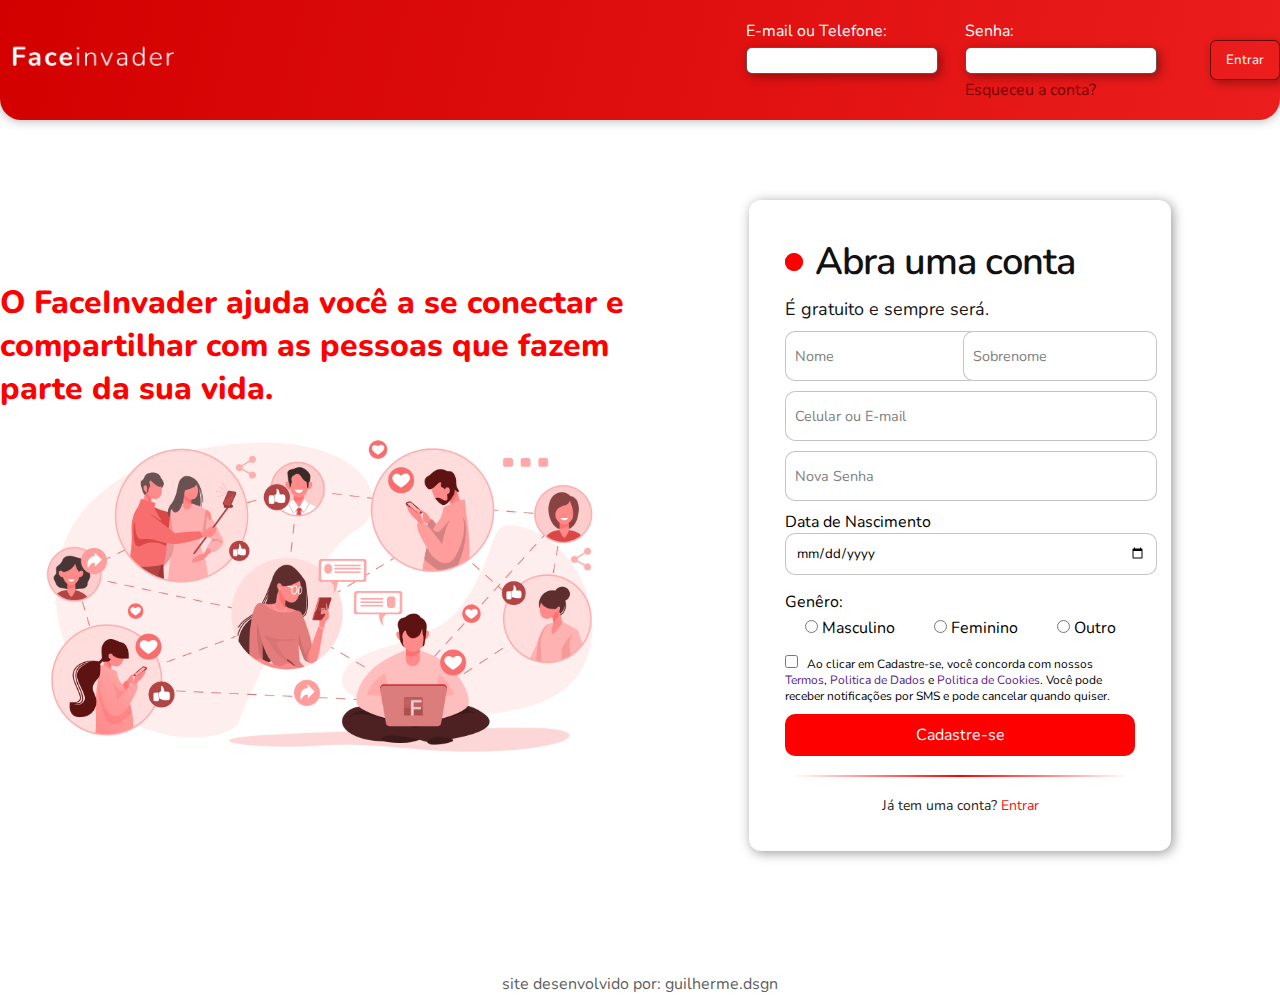
<file: index.html>
<!DOCTYPE html>
<html lang="pt-br">
<head>
    <meta charset="UTF-8">
    <meta name="viewport" content="width=device-width, initial-scale=1.0">

    <link rel="stylesheet" href="./assets/css/style.css">
    <link rel="stylesheet" href="./assets/css/global.css">
    <link rel="shortcut icon" href="./assets/images/favicon.ico">

    <title>FaceInvader</title>
</head>
<body>
    
    <header>
        <div class="cab-interface">

            <div class="logo-menu">
                <a href=""><img src="./assets/images/logo-escrita.png" alt="Logo FaceInvader Escrita"></a>
            </div>

            <div class="login-menu">
                <form action="">
                    <label for="email-tel">
                        <span>E-mail ou Telefone:</span>
                        <input type="text" id="email-tel" required>
                    </label>
                    <label for="senha">
                        <span>Senha:</span>
                        <input type="password" id="senha" required>
                        <a href="">Esqueceu a conta?</a>
                    </label>
                    <input type="submit" value="Entrar">
                </form>
            </div>

        </div>
    </header>

    <main>

        <section class="interface">
            <section class="introd-page">
                <h1>O FaceInvader ajuda você a se conectar e compartilhar com as pessoas que fazem parte da sua vida.</h1>
                <img src="./assets/images/conexoes-pessoais.png" alt="Imagem de Conexões Pessoais">
            </section>

            <section class="form-area">
                <div class="form-box">
                    <form class="form">
                        <p class="title">Abra uma conta</p>
                        <p class="message">É gratuito e sempre será.</p>
                            <div class="flex">
                            <label for="nome">
                                <input placeholder="" type="text" class="input" id="nome" required>
                                <span>Nome</span>
                            </label>
                    
                            <label for="sobrenome">
                                <input placeholder="" type="text" class="input" id="sobrenome" required>
                                <span>Sobrenome</span>
                            </label>
                        </div>  
                                
                        <label for="cell-email">
                            <input placeholder="" type="tex" class="input" id="cell-email" required>
                            <span>Celular ou E-mail</span>
                        </label> 
                            
                        <label for="senha">
                            <input placeholder="" type="password" class="input" id="senha" required>
                            <span>Nova Senha</span>
                        </label>
                        <label for="data-nasc">
                            <span>Data de Nascimento</span>
                            <input type="date" class="input input-date" id="data-nasc" required>
                        </label>
                        <div class="genero-box">
                            <span>Genêro:</span>
                            <div class="gen-opt">
                                <label for="masc">
                                    <input name="genero" type="radio" id="masc" required>
                                    <span>Masculino</span>
                                </label>
                                <label for="fem">
                                    <input name="genero" type="radio" id="fem" required>
                                    <span>Feminino</span>
                                </label>
                                <label for="outro">
                                    <input name="genero" type="radio" id="outro" required>
                                    <span>Outro</span>
                                </label>
                            </div>
                        </div>
                        <label class="term-conc" for="">
                            <input type="checkbox"> Ao clicar em <span>Cadastre-se</span>, você concorda com nossos <a href="">Termos</a>, <a href="">Politica de Dados</a> e <a href="">Politica de Cookies</a>. Você pode receber notificações por SMS e pode cancelar quando quiser.
                        </label>
                        <button class="submit">Cadastre-se</button>
                        <div class="bar-divider"></div>
                        <p class="signin">Já tem uma conta? <a href="/index2.html">Entrar</a> </p>
                    </form>
                </div>
            </section>
        </section>

    </main>

    <footer>

        <div>site desenvolvido por: <a href="">guilherme.dsgn</a></div>

    </footer>

</body>
</html>
</file>
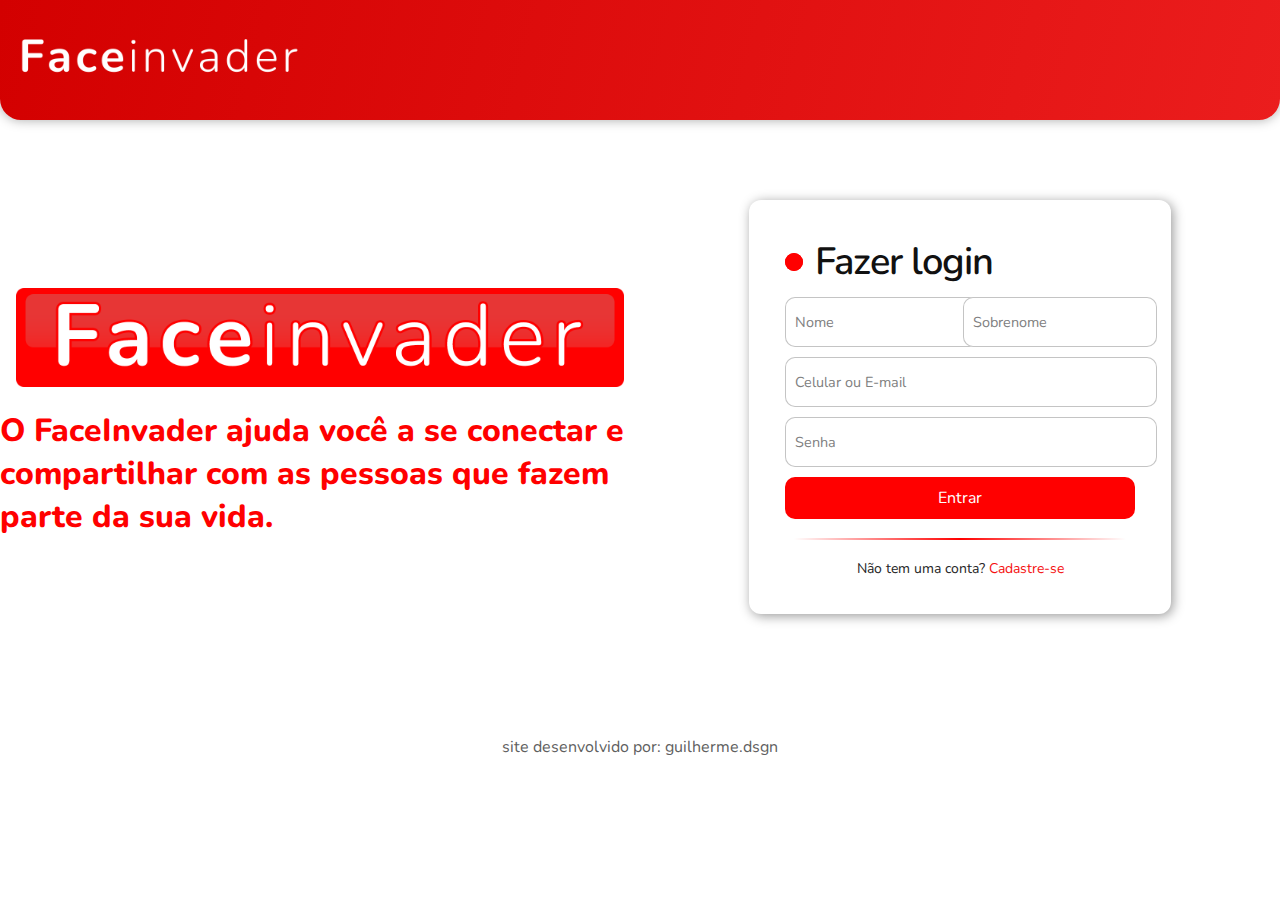
<file: index2.html>
<!DOCTYPE html>
<html lang="pt-br">
<head>
    <meta charset="UTF-8">
    <meta name="viewport" content="width=device-width, initial-scale=1.0">

    <link rel="stylesheet" href="./assets/css/style.css">
    <link rel="stylesheet" href="./assets/css/global.css">
    <link rel="shortcut icon" href="./assets/images/favicon.ico">

    <title>FaceInvader</title>
</head>
<body>
    
    <header>
        <div class="cab-interface">

            <div class="logo-menu">
                <a href=""><img src="./assets/images/logo-escrita.png" alt="Logo FaceInvader Escrita"></a>
            </div>
        </div>
    </header>

    <main>

        <section class="interface">
            <section class="introd-page">
                <img src="./assets/images/logo-extenso-escrita.png" alt=""> <br>
                <h1>O FaceInvader ajuda você a se conectar e compartilhar com as pessoas que fazem parte da sua vida.</h1>
            </section>

            <section class="form-area">
                <div class="form-box">
                    <form class="form">
                        <p class="title">Fazer login</p>
                            <div class="flex">
                            <label for="nome">
                                <input placeholder="" type="text" class="input" id="nome" required>
                                <span>Nome</span>
                            </label>
                    
                            <label for="sobrenome">
                                <input placeholder="" type="text" class="input" id="sobrenome" required>
                                <span>Sobrenome</span>
                            </label>
                        </div>  
                                
                        <label for="cell-email">
                            <input placeholder="" type="tex" class="input" id="cell-email" required>
                            <span>Celular ou E-mail</span>
                        </label> 
                            
                        <label for="senha">
                            <input placeholder="" type="password" class="input" id="senha" required>
                            <span>Senha</span>
                        </label>
                        <button class="submit">Entrar</button>
                        <div class="bar-divider"></div>
                        <p class="signin">Não tem uma conta? <a href="/index.html">Cadastre-se</a> </p>
                    </form>
                </div>
            </section>
        </section>

    </main>

    <footer>

        <div>site desenvolvido por: <a href="">guilherme.dsgn</a></div>

    </footer>

</body>
</html>
</file>
<file: assets/css/style.css>
@import url('https://fonts.googleapis.com/css2?family=Maven+Pro:wght@400;500;600;700;800;900&family=Nunito:ital,wght@0,200;0,300;0,400;0,500;0,600;0,700;0,800;0,900;1,200;1,300;1,400;1,500;1,600;1,700;1,800;1,900&display=swap');

/* Variaveis */

:root {

    /* Cores */

    --v-1: #d30000;
    --v-2: #ff0000;
    --v-3: #f50f0f;
    --v-4: #eb1d1d;

    --v-5: #b50000;
    --v-6: #980000;
    --v-7: #740000;
    --v-8: #4f0000;
    --v-9: #2b0000;

    --branco: #ffff;




    /* Fontes Weights */



}

/* Cabeçalho */

header {
    margin-bottom: 80px;
    display: flex;
    justify-content: center;
    height: 120px;
    background: linear-gradient(104deg, var(--v-1), var(--v-4));
    box-shadow: 0px 0px 12px #00000057;
    border-radius: 0 0 21px 21px;
}

header .logo-menu {
    display: flex;
    align-items: center;
    cursor: default;
}
header .logo-menu img {
    width: 25%;
    height: auto;
    cursor: default;
    transition: .5s;
}
header .logo-menu img:hover {
    transform: scale(1.2);
}

header .login-menu {
    display: flex;
    justify-content: center;
    flex-direction: column;
}
header .login-menu form {
    display: flex;
    gap: 20px;
}

.login-menu span {
    color: var(--branco);
}
.login-menu a {
    color: var(--v-7);
    transition: .5s;
}
.login-menu a:hover {
    color: var(--v-9);
}

.login-menu form input {
    margin-top: 5px;
    margin-bottom: 5px;
    padding: 5px;
    height: 15px;
    width: 180px;
    border: 1px solid #2b0000b2;
    border-radius: 6px;
    box-shadow: 3px 3px 10px #2b000067;
}
.login-menu form input[type="submit"] {
    margin: auto;
    padding: 5px;
    height: 40px;
    width: 110px;
    color: var(--branco);
    background: none;
    border: 1px solid #2b0000b2;
    box-shadow: 3px 3px 10px #2b000067;
    transition: .5s;
}
.login-menu form input[type="submit"]:hover {
    cursor: pointer;
    transform: scale(1.1);
}

/* Corpo do Site */

main {
    display: flex;
    justify-content: center;
    align-items: center;
}

.introd-page, .form-area {
    flex: 1;
    display: flex;
    justify-content: space-between;
    align-items: center;
}

.introd-page {
    display: flex;
    justify-content: center;
    align-items: center;
    flex-direction: column;
}
.introd-page h1 {
    font-size: 32px;
    font-weight: 800;
    text-align: start;
    color: var(--v-2);
}
.introd-page img {
    margin-top: 12px;
    width: 95%;
    height: auto;
}

.form-area {
    display: flex;
    justify-content: center;
    align-items: center;
}

.form-box {
    padding: 16px;
    box-shadow: 2px 2px 12px #08080869;
    border-radius: 12px;
}

.form {
    display: flex;
    flex-direction: column;
    gap: 10px;
    max-width: 350px;
    background-color: #fff;
    padding: 20px;
    border-radius: 20px;
    position: relative;
}
  
.title {
    font-size: 38px;
    color: #111111;
    font-weight: 600;
    letter-spacing: -1px;
    position: relative;
    display: flex;
    align-items: center;
    padding-left: 30px;
}
  
.title::before,.title::after {
    position: absolute;
    content: "";
    height: 16px;
    width: 16px;
    border-radius: 50%;
    left: 0px;
    background-color: var(--v-2);
}
  
.title::before {
    width: 18px;
    height: 18px;
    background-color: var(--v-2);
}
  
.title::after {
    width: 18px;
    height: 18px;
    animation: pulse 1s linear infinite;
}
  
.message {
    color: #161616;
    font-size: 18px;
}

.signin {
    color: #252525;
    font-size: 14px;
}
  
.signin {
    text-align: center;
}
  
.signin a {
    color: var(--v-3);
    transition: .5s;
}
  
.signin a:hover {
    color: var(--v-4);
    text-decoration: underline var(--v-4);
}
  
.flex {
    display: flex;
    width: 100%;
    gap: 6px;
}
  
.form label {
    position: relative;
}
  
.form label .input {
    width: 100%;
    padding: 10px 10px 20px 10px;
    outline: 0;
    border: 1px solid rgba(105, 105, 105, 0.397);
    border-radius: 10px;
}

.form label .input-date {
    padding: 10px 10px 10px 10px;
}

.genero-box {
    padding-top: 6px;
    padding-bottom: 6px;
    display: flex;
    flex-direction: column;
}
.gen-opt {
    margin-top: 4px;
    display: flex;
    justify-content: space-around;
}

.term-conc {
    font-size: 12px;
}
.term-conc input {
    margin-right: 6px;
}
  
.form label .input + span {
    position: absolute;
    left: 10px;
    top: 15px;
    color: grey;
    font-size: 0.9em;
    cursor: text;
    transition: 0.3s ease;
}
  
.form label .input:placeholder-shown + span {
    top: 15px;
    font-size: 0.9em;
}
  
.form label .input:focus + span,.form label .input:valid + span {
    top: 30px;
    font-size: 0.7em;
    font-weight: 600;
}
  
.form label .input:valid + span {
    color: var(--v-4);
}
  
.submit {
    border: none;
    outline: none;
    background-color: var(--v-2);
    padding: 10px;
    border-radius: 10px;
    color: #fff;
    font-size: 16px;
    transform: .3s ease;
    transition: .5s;
}
  
.submit:hover {
    background-color: var(--v-4);
}
  
@keyframes pulse {
    from {
      transform: scale(0.9);
      opacity: 1;
    }
  
    to {
      transform: scale(1.8);
      opacity: 0;
    }
}

.form-box .bar-divider {
    display: flex;
}

.bar-divider {
    margin: 9px;
    height: 2px;
    background: linear-gradient(90deg, #ff000000, #ff0000, #ff000000);
}

/* Rodapé */

footer {
    margin-top: 110px;
    padding: 12px;
    display: flex;
    justify-content: center;
    align-items: center;
}

footer div {
    color: #5f5f5f;
    cursor: default;
}
footer div a {
    color: #5f5f5f;
    transition: .5s;
}
footer div a:hover {
    text-decoration: underline;
    color: var(--v-2);
}
</file>
<file: assets/css/global.css>
@import url('https://fonts.googleapis.com/css2?family=Maven+Pro:wght@400;500;600;700;800;900&family=Nunito:ital,wght@0,200;0,300;0,400;0,500;0,600;0,700;0,800;0,900;1,200;1,300;1,400;1,500;1,600;1,700;1,800;1,900&display=swap');

/*  */

* {
    margin: 0;
    padding: 0;
    text-decoration: none;
    list-style: none;
    font-family: 'Nunito', sans-serif;
}


.cab-interface {
    display: flex;
    justify-content: space-between;
    width: 1280px;
}
.interface {
    display: flex;
    justify-content: space-around;
    width: 1500px;
}
</file>
